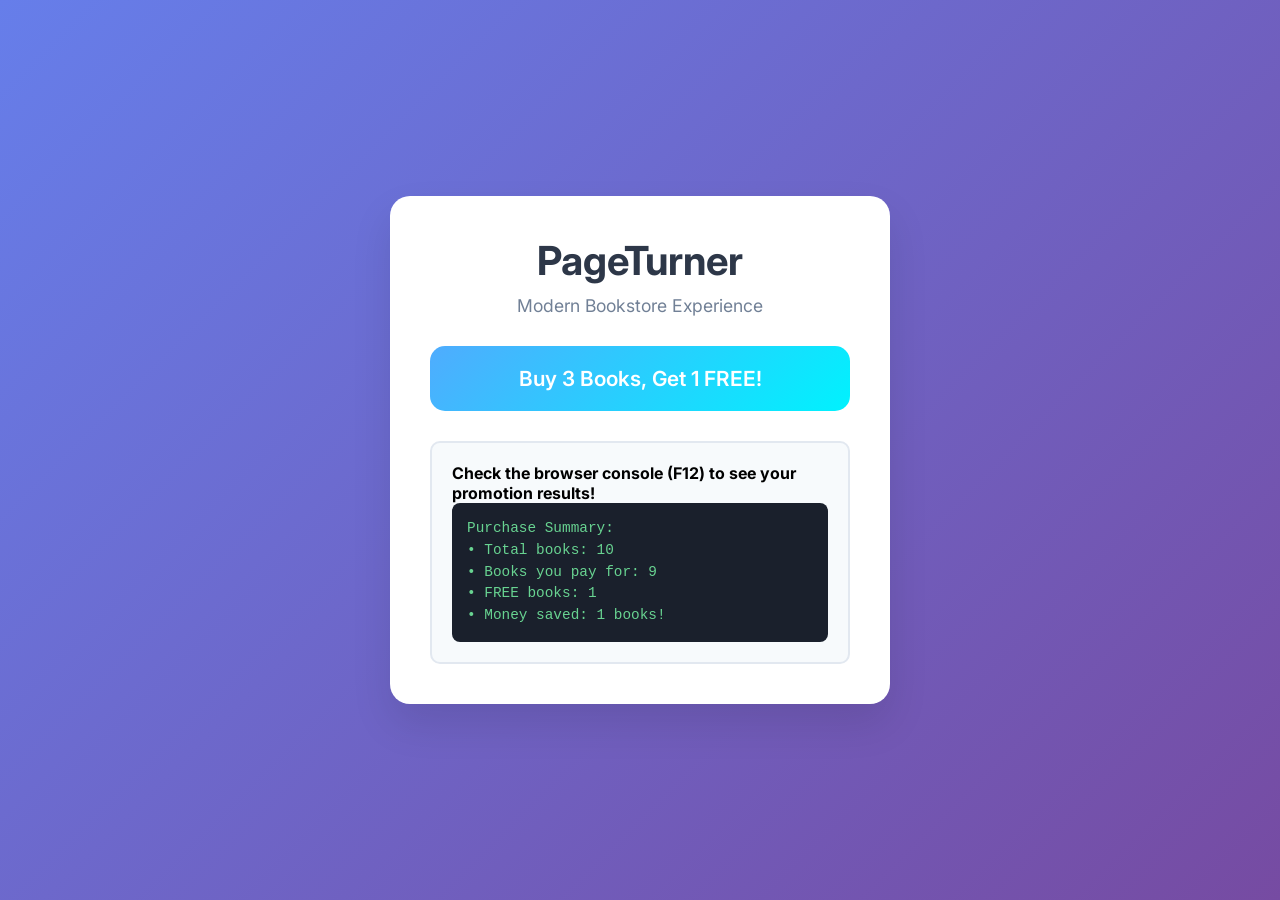
<file: index.html>
<!DOCTYPE html>
<html>
<head>
    <title>PageTurner Bookstore - Promotion Calculator</title>
    <link href="https://fonts.googleapis.com/css2?family=Inter:wght@300;400;600;700&display=swap" rel="stylesheet">
    <style>
        * {
            margin: 0;
            padding: 0;
            box-sizing: border-box;
        }
        
        body {
            font-family: 'Inter', sans-serif;
            background: linear-gradient(135deg, #667eea 0%, #764ba2 100%);
            min-height: 100vh;
            display: flex;
            align-items: center;
            justify-content: center;
        }
        
        .container {
            background: white;
            border-radius: 20px;
            padding: 40px;
            box-shadow: 0 20px 40px rgba(0,0,0,0.1);
            max-width: 500px;
            width: 90%;
        }
        
        h1 {
            color: #2d3748;
            font-weight: 700;
            font-size: 2.5rem;
            margin-bottom: 10px;
            text-align: center;
        }
        
        .subtitle {
            color: #718096;
            font-weight: 400;
            text-align: center;
            margin-bottom: 30px;
            font-size: 1.1rem;
        }
        
        .promo-box {
            background: linear-gradient(135deg, #4facfe 0%, #00f2fe 100%);
            color: white;
            padding: 20px;
            border-radius: 15px;
            text-align: center;
            margin-bottom: 30px;
        }
        
        .promo-text {
            font-size: 1.3rem;
            font-weight: 600;
        }
        
        .result-box {
            background: #f7fafc;
            border: 2px solid #e2e8f0;
            border-radius: 10px;
            padding: 20px;
            margin-top: 20px;
        }
        
        .console-text {
            font-family: 'Courier New', monospace;
            background: #1a202c;
            color: #68d391;
            padding: 15px;
            border-radius: 8px;
            font-size: 0.9rem;
            line-height: 1.5;
        }
    </style>
</head>
<body>
    <div class="container">
        <h1>PageTurner</h1>
        <p class="subtitle">Modern Bookstore Experience</p>
        
        <div class="promo-box">
            <div class="promo-text">Buy 3 Books, Get 1 FREE!</div>
        </div>
        
        <div class="result-box">
            <p><strong>Check the browser console (F12) to see your promotion results!</strong></p>
            <div class="console-text" id="results">
                Results will appear here...
            </div>
        </div>
    </div>

    <script>
        
        let totalBooks = 10;       
        let freeBooks = totalBooks % 3;
        let paidSets = Math.floor(totalBooks / 3); 
        let paidBooks = totalBooks - freeBooks;
        
        console.log("PageTurner Promotion Calculator");
        console.log("Total books purchased: " + totalBooks);
        console.log("Complete sets of 3: " + paidSets);
        console.log("Books you pay for: " + paidBooks);
        console.log("FREE books you get: " + freeBooks);
        console.log("You saved money on " + freeBooks + " books!");
        
        // Display results on webpage too
        document.getElementById('results').innerHTML = 
            "Purchase Summary:<br>" +
            "• Total books: " + totalBooks + "<br>" +
            "• Books you pay for: " + paidBooks + "<br>" +
            "• FREE books: " + freeBooks + "<br>" +
            "• Money saved: " + freeBooks + " books!";
    </script>
</body>
</html>
</file>
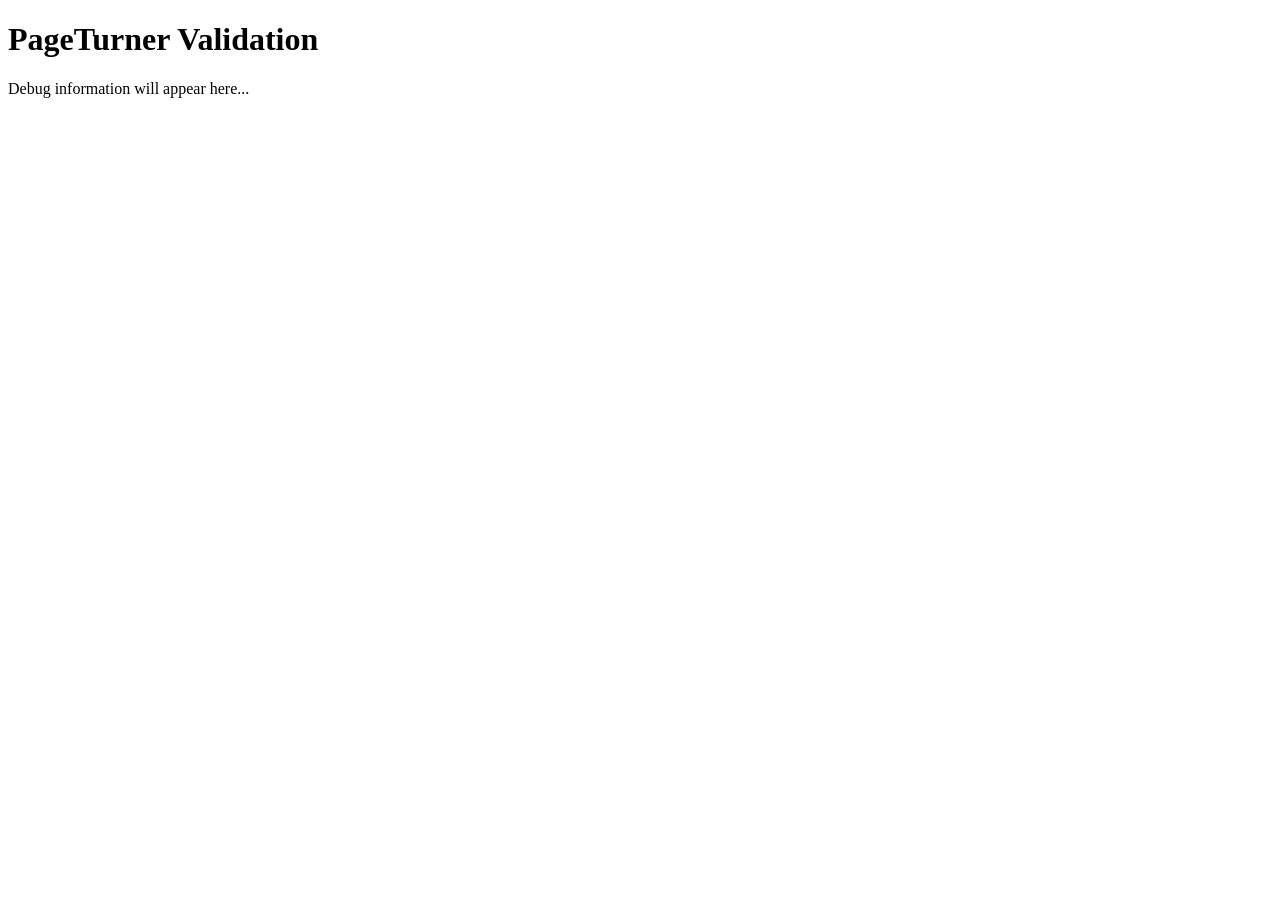
<file: QuizLab1.3b.html>
<!DOCTYPE html>
<html>
<head>
    <title>PageTurner Validation System</title>
    
</head>
<body>
    <div class="container">
        <h1>PageTurner Validation</h1>
        <div class="debug-output" id="debugOutput">Debug information will appear here...</div>
    </div>

    
</body>
</html>
</file>
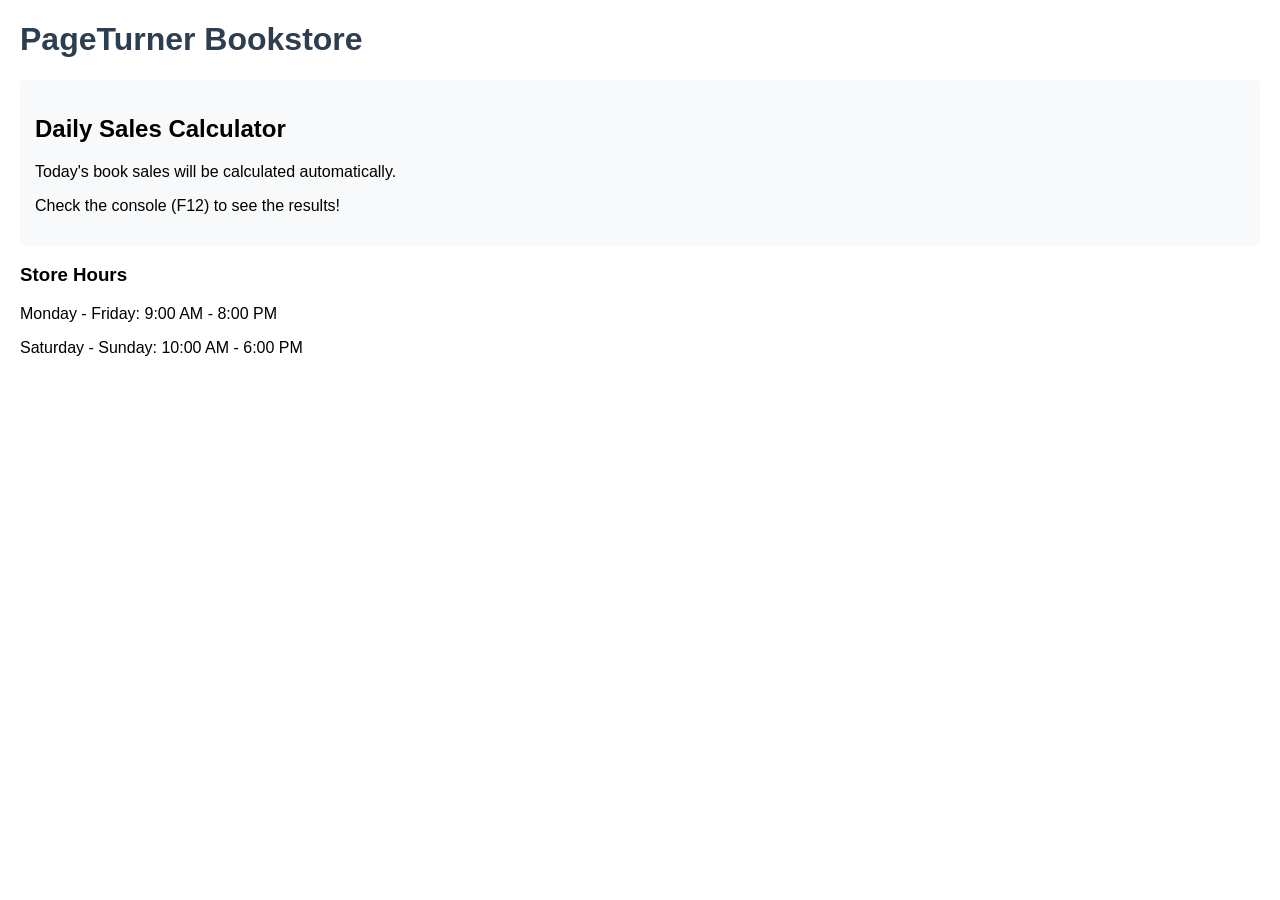
<file: JavaScript/Topic1/QuizLab1.1a.html>
<!DOCTYPE html>
<html lang="en">
<head>
    <meta charset="utf-8"/>
    <title>PageTurner Bookstore - Daily Sales</title>
   <link href="quizlab1.1.css" type="text/css" rel="stylesheet">
</head>
<body>
    <h1>PageTurner Bookstore</h1>
    <div class="sales-info">
        <h2>Daily Sales Calculator</h2>
        <p>Today's book sales will be calculated automatically.</p>
        <p>Check the console (F12) to see the results!</p>
    </div>
    
    <h3>Store Hours</h3>
    <p>Monday - Friday: 9:00 AM - 8:00 PM</p>
    <p>Saturday - Sunday: 10:00 AM - 6:00 PM</p>
    <script src="quizlab1.1.js"></script>
</body>
</html>
</file>
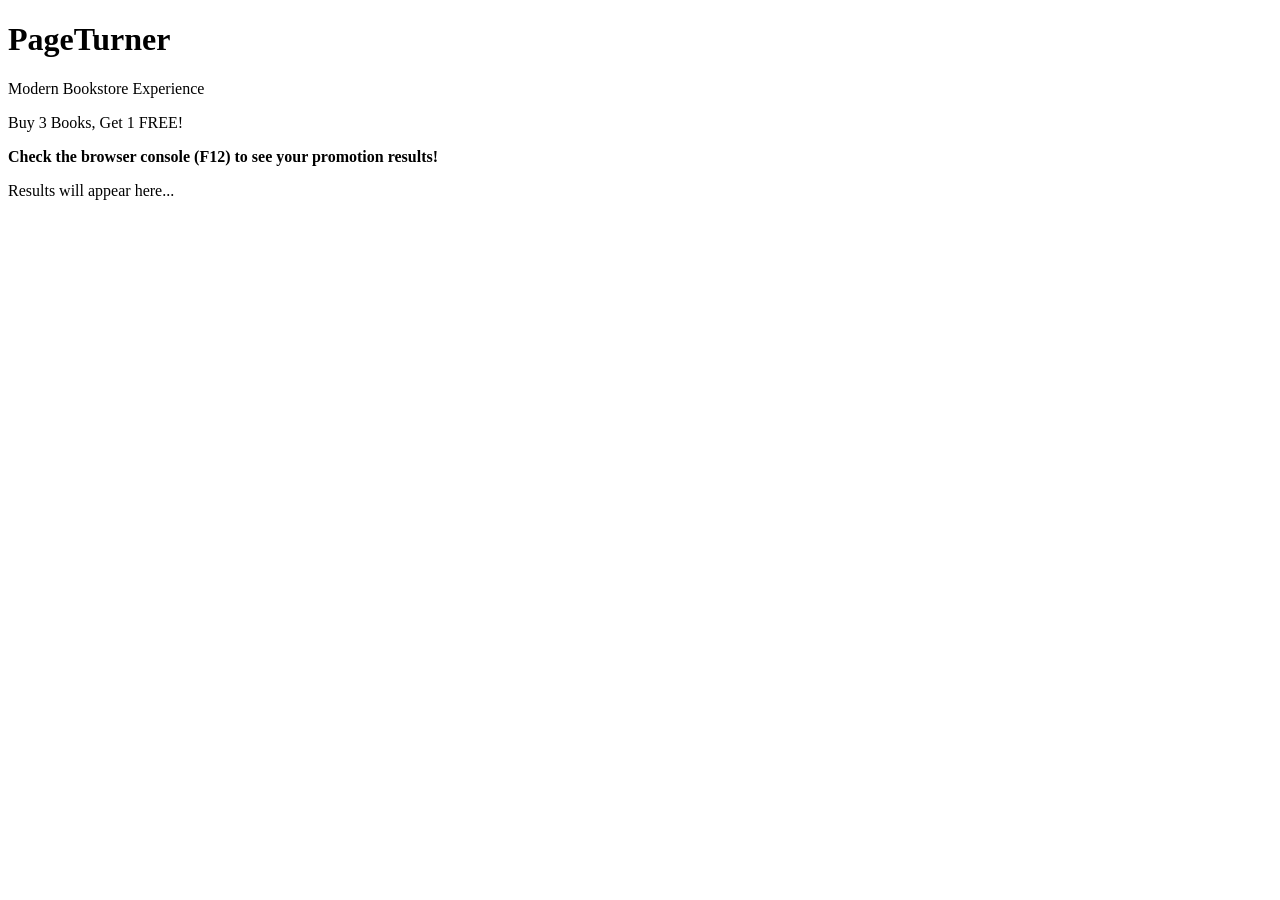
<file: JavaScript/Topic1/QuizLab1.1b.html>
<!DOCTYPE html>
<html>
<head>
    <title>PageTurner Bookstore - Promotion Calculator</title>
    <link href="https://fonts.googleapis.com/css2?family=Inter:wght@300;400;600;700&display=swap" rel="stylesheet">

</head>
<body>
    <div class="container">
        <h1>PageTurner</h1>
        <p class="subtitle">Modern Bookstore Experience</p>
        
        <div class="promo-box">
            <div class="promo-text">Buy 3 Books, Get 1 FREE!</div>
        </div>
        
        <div class="result-box">
            <p><strong>Check the browser console (F12) to see your promotion results!</strong></p>
            <div class="console-text" id="results">
                Results will appear here...
            </div>
        </div>
    </div>

</body>
</html>
</file>
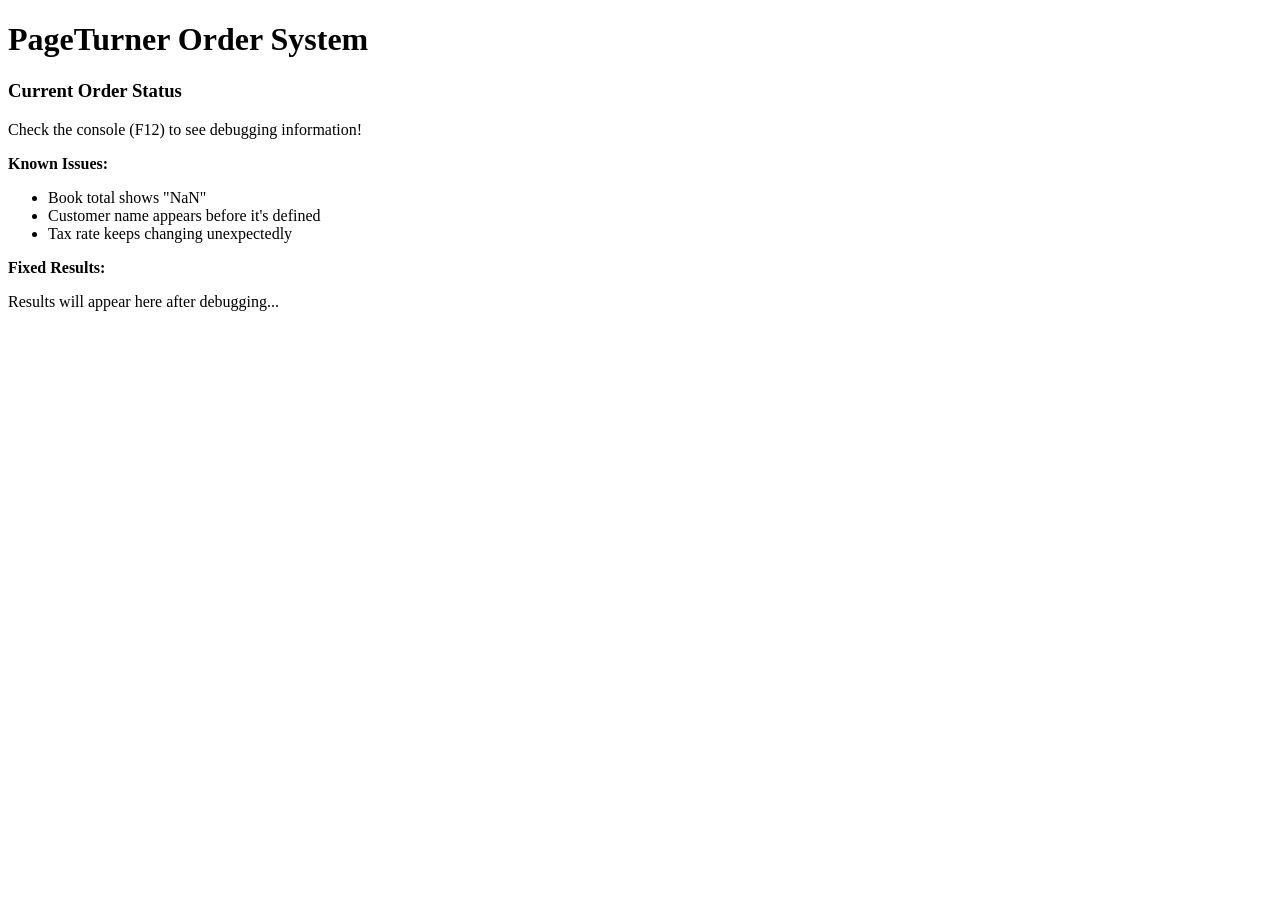
<file: JavaScript/Topic1/QuizLab1.2.html>
<!DOCTYPE html>
<html>
<head>
    <title>PageTurner Bookstore - Order System</title>
    <link href="https://fonts.googleapis.com/css2?family=Inter:wght@400;600&display=swap" rel="stylesheet">
    
</head>
<body>
    <div class="container">
        <h1>PageTurner Order System</h1>
        
        <div class="order-info">
            <h3>Current Order Status</h3>
            <p>Check the console (F12) to see debugging information!</p>
        </div>
        
        <div class="error-box">
            <strong>Known Issues:</strong>
            <ul>
                <li>Book total shows "NaN"</li>
                <li>Customer name appears before it's defined</li>
                <li>Tax rate keeps changing unexpectedly</li>
            </ul>
        </div>
        
        <div class="success-box" id="results">
            <strong>Fixed Results:</strong>
            <p>Results will appear here after debugging...</p>
        </div>
    </div>

</body>
</html>
</file>
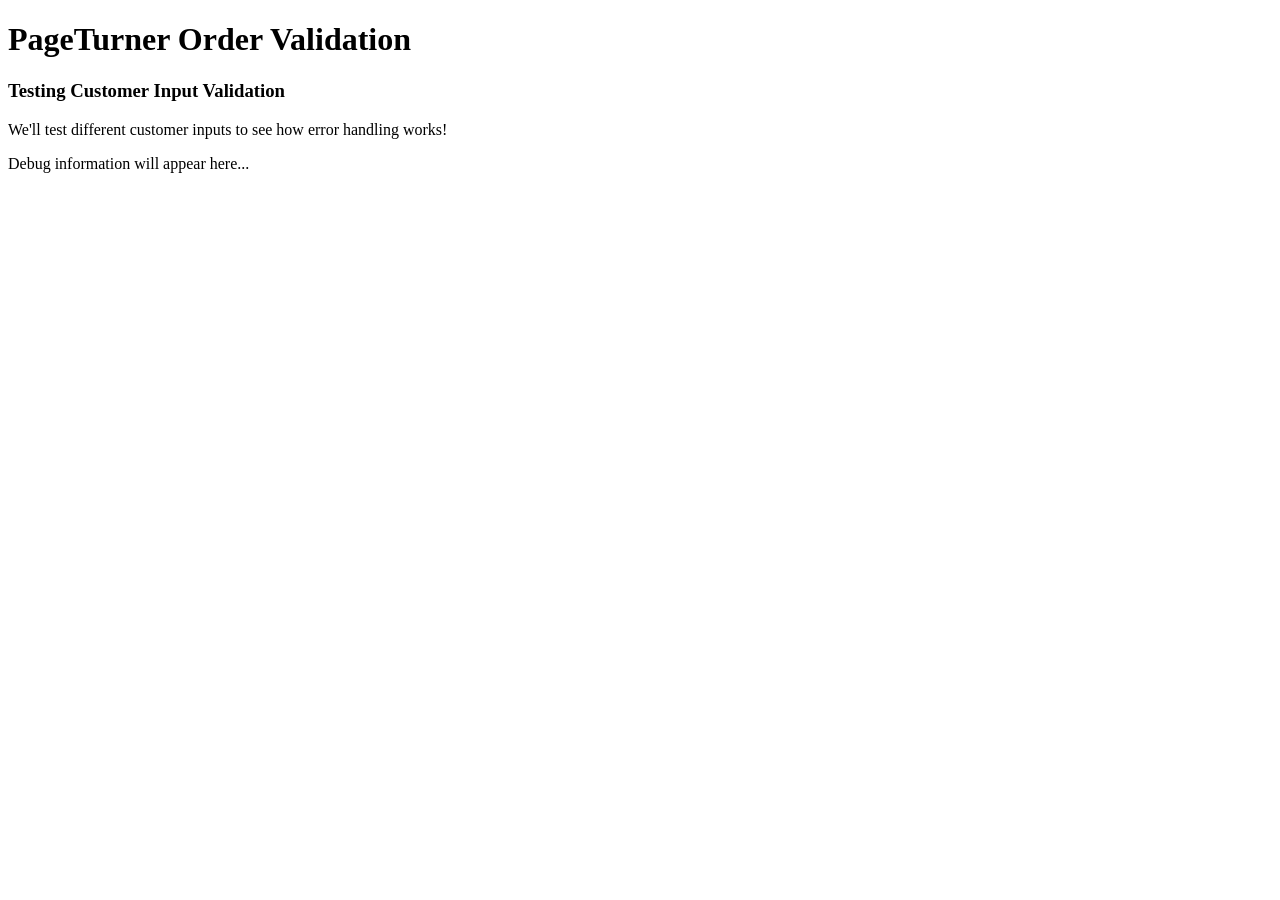
<file: JavaScript/Topic1/QuizLab1.3a.html>
<!DOCTYPE html>
<html>
<head>
    <title>PageTurner Error Handling System</title>
    
</head>
<body>
    <div class="container">
        <h1>PageTurner Order Validation</h1>
        
        <div class="input-section">
            <h3>Testing Customer Input Validation</h3>
            <p>We'll test different customer inputs to see how error handling works!</p>
        </div>
        
        <div class="debug-output" id="debugOutput">Debug information will appear here...</div>
    </div>


</body>
</html>
</file>
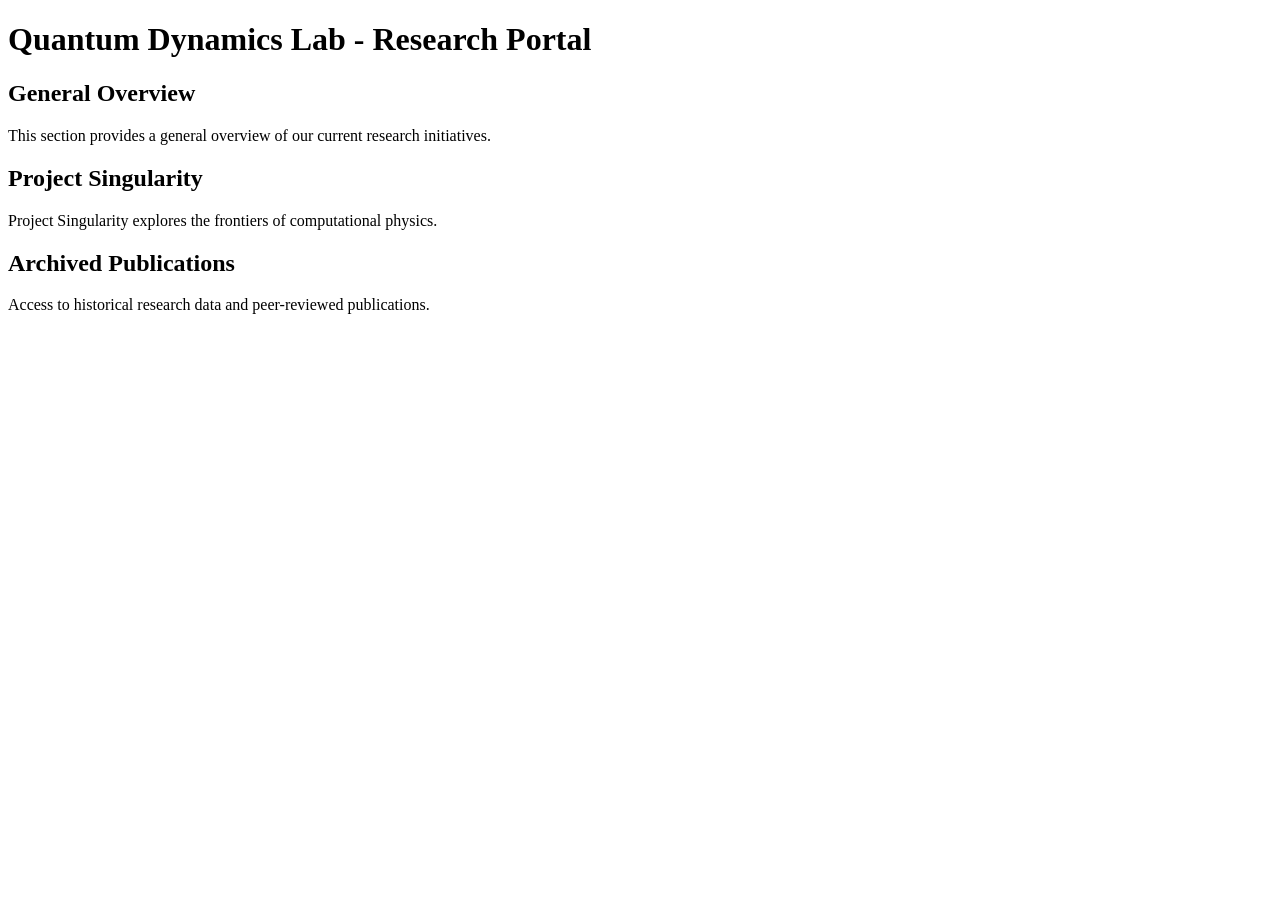
<file: JavaScript/Topic1/HTML + CSS/lab4.1a/lab4.1a.html>
<!DOCTYPE html>
<html>
<head>
    <title>Quantum Dynamics Lab - Research Portal</title>
    <!-- Quantum Dynamics Lab - CSS Padding & Precedence Task -->
    <!-- Follow instructions to apply specific padding to a div and observe CSS precedence. -->
    <link href="https://fonts.googleapis.com/css?family=Roboto:400,500,700&display=swap" rel="stylesheet">
</head>
<body>
    <div class="page-container">
        <h1>Quantum Dynamics Lab - Research Portal</h1>

        <div id="content-block-1" class="content-block">
            <h2>General Overview</h2>
            <p>This section provides a general overview of our current research initiatives.</p>
        </div>
        <div id="content-block-2" class="custom-padded-section">
            <h2>Project Singularity</h2>
            <p>Project Singularity explores the frontiers of computational physics. </p>
        </div>

        <div id="content-block-3" class="content-block">
            <h2>Archived Publications</h2>
            <p>Access to historical research data and peer-reviewed publications.</p>
        </div>
    </div>
</body>
</html>
</file>
<file: JavaScript/Topic1/quizlab1.1.css>
body { font-family: Arial, sans-serif; margin: 20px; }
h1 { color: #2c3e50; }
.sales-info { background: #f8f9fa; padding: 15px; border-radius: 5px; }
</file>
